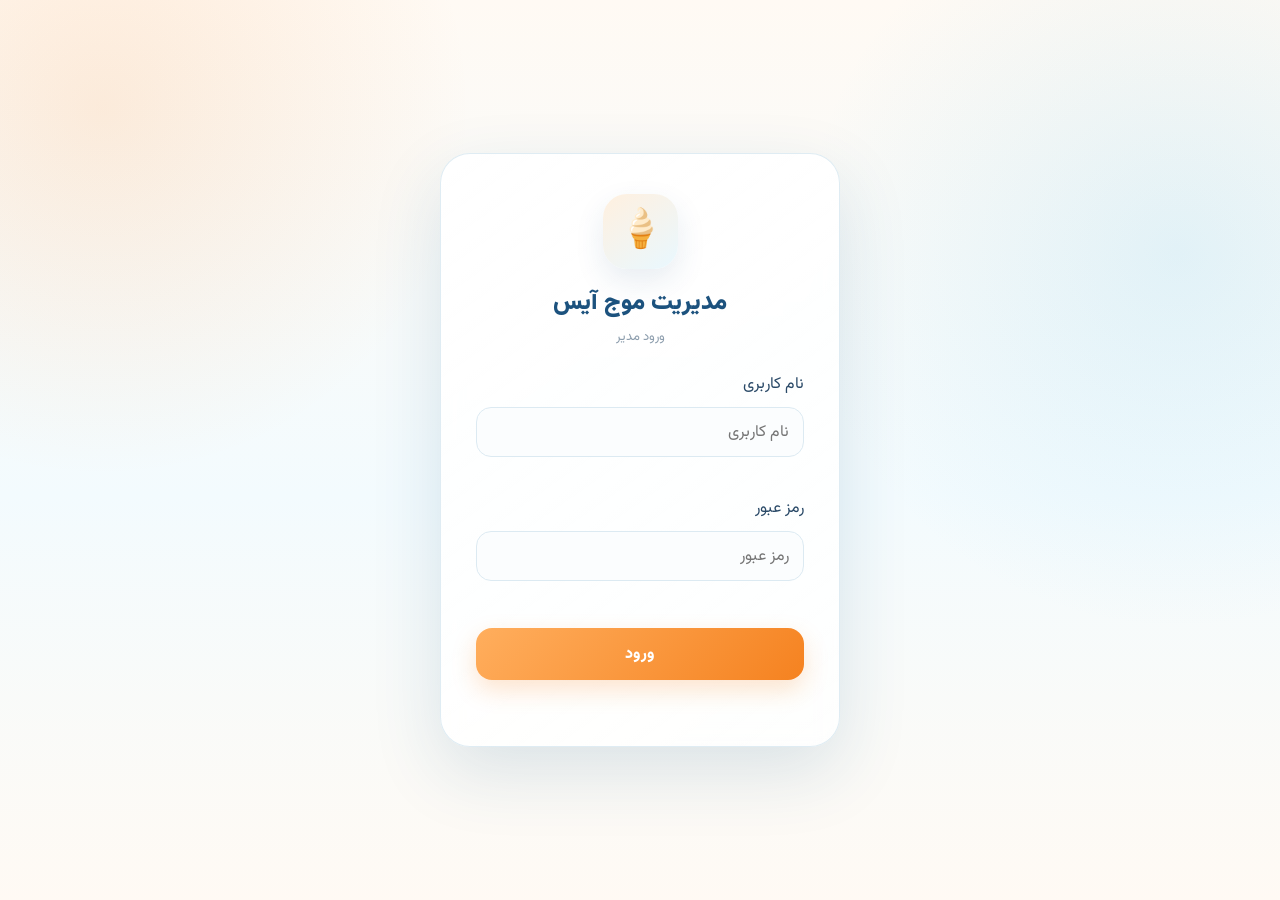
<file: admin.html>
<!DOCTYPE html>
<html lang="fa" dir="rtl">
  <head>
    <meta charset="utf-8" />
    <meta name="viewport" content="width=device-width,initial-scale=1" />
    <title>پنل مدیریت موج آیس</title>
    <link rel="stylesheet" href="admin.css" />
    <script src="data.js"></script>
    <script src="admin.js" defer></script>
  </head>
  <body>
    <div id="login" class="login">
      <form id="loginForm" novalidate>
        <div class="login-icon">🍦</div>
        <h1>مدیریت موج آیس</h1>
        <p>ورود مدیر</p>
        <label class="field"
          ><span>نام کاربری</span
          ><input
            id="user"
            placeholder="نام کاربری"
            autocomplete="username" /><small class="field-error"></small></label
        ><label class="field"
          ><span>رمز عبور</span
          ><input
            id="pass"
            type="password"
            placeholder="رمز عبور"
            autocomplete="current-password" /><small
            class="field-error"
          ></small></label
        ><button>ورود</button><small id="err"></small>
      </form>
    </div>
    <div id="app" class="hidden">
      <header>
        <b>🍦 پنل مدیریت موج آیس</b>
        <div>
          <a href="./index.html" target="_blank">مشاهده منو</a
          ><button id="logout">خروج</button>
        </div>
      </header>
      <main>
        <div class="heading">
          <div>
            <h1>مدیریت منو</h1>
            <p>افزودن، حذف، ویرایش آیتم‌ها و سربرگ‌ها</p>
          </div>
          <button id="addCat">＋ افزودن سربرگ</button>
        </div>
        <div id="stats" class="stats"></div>
        <div id="list"></div>
      </main>
    </div>
    <dialog id="catDialog">
      <form id="catForm" class="dialog-form">
        <div class="modal-icon">📁</div>
        <span class="mini-label">CATEGORY</span>
        <h2>سربرگ</h2>
        <p>نام و ایموجی دسته‌بندی را تنظیم کن.</p>
        <input type="hidden" id="catId" /><label class="field"
          >نام سربرگ<input id="catTitle" /><small
            class="field-error"
          ></small></label
        ><label class="field"
          >ایموجی<input id="catEmoji" maxlength="4" /><small
            class="field-error"
          ></small
        ></label>
        <div class="actions">
          <button type="button" class="cancel" onclick="catDialog.close()">
            انصراف</button
          ><button>ذخیره</button>
        </div>
      </form>
    </dialog>
    <dialog id="itemDialog">
      <form id="itemForm" class="dialog-form">
        <div class="modal-icon">🍨</div>
        <span class="mini-label">MENU ITEM</span>
        <h2>آیتم</h2>
        <p>اطلاعات محصول را مرتب وارد کن.</p>
        <input type="hidden" id="itemCat" /><input
          type="hidden"
          id="itemId"
        /><label class="field"
          >نام<input id="itemName" /><small class="field-error"></small></label
        ><label class="field"
          >توضیحات<input id="itemDesc" /><small
            class="field-error"
          ></small></label
        ><label class="field"
          >قیمت (تومان)<input id="itemPrice" type="number" min="0" /><small
            class="field-error"
          ></small
        ></label>


          <small class="field-error"></small> </label
        ><label class="field"
          >ایموجی (اختیاری)<input id="itemEmoji" maxlength="4" /><small
            class="field-error"
          ></small></label
        ><label class="field"
          >عکس محصول<input
            id="itemImage"
            placeholder="مثلاً images/waffle.jpg یا آدرس عکس" /><small
            class="field-error"
          ></small></label
        ><label class="file-label">
          <span class="file-icon">📷</span>

          <span class="file-content">
            <strong>انتخاب عکس محصول</strong>
            <small>برای انتخاب عکس کلیک کنید</small>
          </span>

          <span class="file-button">انتخاب عکس</span>

          <input id="itemImageFile" type="file" accept="image/*" />
        </label>

        <div class="upload-progress">
          <div id="progressBar"></div>
        </div>

        <div id="imagePreview" class="image-preview"></div>
        <div class="product-options">
          <label class="switch-row">
            <span> موجود است </span>

            <input id="itemStock" type="checkbox" checked />
          </label>

          <label class="switch-row">
            <span> 🔥 پرطرفدار </span>

            <input id="itemPopular" type="checkbox" />
          </label>

          <label class="field">
            درصد تخفیف

            <input
              id="itemDiscount"
              type="number"
              min="0"
              max="100"
              value="0"
            />

            <small class="field-error"></small>
          </label>
        </div>
        <div class="actions">
          <button type="button" class="cancel" onclick="itemDialog.close()">
            انصراف</button
          ><button>ذخیره</button>
        </div>
      </form>
    </dialog>
    <dialog id="confirmDialog" class="confirm-dialog">
      <div class="confirm-box">
        <div id="confirmIcon" class="confirm-icon">✓</div>
        <span id="confirmLabel" class="mini-label">CONFIRM</span>
        <h2 id="confirmTitle">تأیید عملیات</h2>
        <p id="confirmText">آیا از انجام این عملیات مطمئنی؟</p>
        <div class="actions">
          <button type="button" id="confirmCancel" class="cancel">انصراف</button
          ><button type="button" id="confirmOk">تأیید</button>
        </div>
      </div>
    </dialog>
  </body>
</html>
</file>
<file: admin.css>
@import url("https://fonts.googleapis.com/css2?family=Vazirmatn:wght@400;600;700;800;900&display=swap");

:root {
  --orange: #f58220;
  --orange-light: #ffae5d;

  --navy: #1c527e;
  --text: #294967;

  --gray: #8b9cac;

  --border: #dceaf2;

  --bg: radial-gradient(
      circle at 8% 12%,
      rgba(245, 130, 32, 0.13),
      transparent 26%
    ),
    radial-gradient(
      circle at 92% 28%,
      rgba(120, 201, 237, 0.18),
      transparent 28%
    ),
    linear-gradient(180deg, #fffaf4, #f3fbfe 55%, #fffaf4);
}

* {
  box-sizing: border-box;
}

body {
  margin: 0;
  min-height: 100vh;

  background: var(--bg);

  font-family: Vazirmatn, Tahoma;
  color: var(--text);
}

button,
input {
  font-family: inherit;
}

button {
  cursor: pointer;
}

.hidden {
  display: none !important;
}
/* =====================
      LOGIN SECTION
===================== */

.login {
  min-height: 100vh;

  display: grid;

  place-items: center;

  padding: 20px;
}

.login form {
  width: min(400px, 100%);

  padding: 40px 35px;

  border-radius: 30px;

  background: linear-gradient(
    145deg,
    rgba(255, 255, 255, 0.95),
    rgba(255, 255, 255, 0.82)
  );

  border: 1px solid rgba(220, 234, 242, 0.9);

  box-shadow: 0 25px 70px rgba(28, 82, 126, 0.14);

  backdrop-filter: blur(10px);

  animation: loginIn 0.65s ease both;
}

.login-icon {
  width: 75px;
  height: 75px;

  margin: 0 auto 15px;

  display: grid;

  place-items: center;

  border-radius: 24px;

  background: linear-gradient(145deg, #fff0df, #e9f8ff);

  font-size: 38px;

  box-shadow: 0 12px 30px rgba(28, 82, 126, 0.1);

  animation: floatIcon 4s ease-in-out infinite;
}

.login h1 {
  text-align: center;

  margin: 0 0 5px;

  font-size: 24px;

  font-weight: 900;

  color: var(--navy);
}

.login p {
  text-align: center;

  margin: 0 0 25px;

  font-size: 13px;

  color: var(--gray);
}

.login input {
  width: 100%;

  height: 50px;

  margin: 10px 0;

  padding: 0 14px;

  border-radius: 15px;

  border: 1px solid var(--border);

  background: #fbfdfe;

  outline: none;

  font: inherit;

  transition: 0.25s ease;
}

.login input:hover {
  border-color: #b9dced;
}

.login input:focus {
  border-color: #ffb06d;

  box-shadow: 0 0 0 4px rgba(245, 130, 32, 0.1);

  transform: translateY(-1px);
}

.login button {
  width: 100%;

  height: 52px;

  margin-top: 8px;

  border: 0;

  border-radius: 16px;

  background: linear-gradient(135deg, #ffad5c, #f58220);

  color: white;

  font-size: 16px;

  font-weight: 800;

  box-shadow: 0 12px 25px rgba(245, 130, 32, 0.25);

  transition: 0.25s ease;
}

.login button:hover {
  transform: translateY(-3px);

  box-shadow: 0 18px 35px rgba(245, 130, 32, 0.3);
}

.login small {
  display: block;

  height: 18px;

  margin-top: 8px;

  color: #d94848;
}
/* =====================
      ADMIN HEADER
===================== */

header {
  height: 82px;

  padding: 0 max(20px, 5%);

  display: flex;

  align-items: center;

  justify-content: space-between;

  position: sticky;

  top: 0;

  z-index: 10;

  background: rgba(255, 255, 255, 0.75);

  backdrop-filter: blur(14px);

  border-bottom: 1px solid rgba(220, 234, 242, 0.8);

  box-shadow: 0 8px 30px rgba(28, 82, 126, 0.06);

  animation: navIn 0.6s ease both;
}

header b {
  display: flex;

  align-items: center;

  gap: 8px;

  font-size: 17px;

  font-weight: 900;

  color: var(--navy);
}

header div {
  display: flex;

  align-items: center;

  gap: 10px;
}

header a,
header button {
  height: 42px;

  padding: 0 18px;

  display: flex;

  align-items: center;

  justify-content: center;

  border-radius: 14px;

  font: inherit;

  font-weight: 700;

  cursor: pointer;

  transition: 0.25s ease;
}

/* مشاهده منو */

header a {
  background: #f4fbfe;

  border: 1px solid #cde6f4;

  color: var(--navy);

  text-decoration: none;
}

/* خروج */

header button {
  background: #fff4ed;

  border: 1px solid #ffd2ad;

  color: var(--orange);
}

/* hover */

header a:hover {
  background: #eaf8fd;

  transform: translateY(-2px);
}

header button:hover {
  background: var(--orange);

  color: white;

  transform: translateY(-2px);

  box-shadow: 0 10px 25px rgba(245, 130, 32, 0.22);
}
/* =====================
      MAIN CONTENT
===================== */

main {
  width: min(1100px, 92%);

  margin: 35px auto;
}

/* =====================
      DASHBOARD HEADING
===================== */

.heading {
  display: flex;

  justify-content: space-between;

  align-items: center;

  padding: 25px 28px;

  margin-bottom: 25px;

  background: linear-gradient(145deg, #ffffff, #f8fcfe);

  border: 1px solid var(--border);

  border-radius: 26px;

  box-shadow: 0 12px 35px rgba(28, 82, 126, 0.06);

  animation: fadeUp 0.6s ease both;
}

.heading h1 {
  margin: 0;

  font-size: 26px;

  font-weight: 900;

  color: var(--navy);
}

.heading p {
  margin: 8px 0 0;

  color: var(--gray);

  font-size: 13px;
}

/* Add category button */

.heading > button {
  height: 48px;

  padding: 0 24px;

  border: 0;

  border-radius: 16px;

  background: linear-gradient(135deg, var(--orange-light), var(--orange));

  color: white;

  font-size: 14px;

  font-weight: 800;

  box-shadow: 0 10px 25px rgba(245, 130, 32, 0.2);

  transition: 0.25s ease;
}

.heading > button:hover {
  transform: translateY(-3px);

  box-shadow: 0 16px 35px rgba(245, 130, 32, 0.3);
}
/* =====================
      CATEGORY CARDS
===================== */

.card {
  background: linear-gradient(145deg, #ffffff, #fbfdff);

  border: 1px solid rgba(220, 234, 242, 0.9);

  border-radius: 26px;

  margin: 15px 0;

  overflow: hidden;

  box-shadow: 0 12px 35px rgba(28, 82, 126, 0.07);

  transition: 0.3s ease;

  animation: cardIn 0.5s ease both;
}

.card:hover {
  transform: translateY(-4px);

  box-shadow: 0 20px 45px rgba(28, 82, 126, 0.12);
}

/* CATEGORY HEADER */

.chead {
  padding: 18px 22px;

  display: flex;

  align-items: center;

  justify-content: space-between;

  background: linear-gradient(135deg, #fafdff, #ffffff);

  border-bottom: 1px solid #e8f1f5;
}

.cname {
  font-size: 18px;

  font-weight: 900;

  color: var(--navy);
}

/* CATEGORY BUTTONS */

.chead .small {
  height: 36px;

  padding: 0 14px;

  border-radius: 12px;

  border: 1px solid var(--border);

  background: white;

  font-weight: 700;

  transition: 0.25s ease;
}

.chead .small:hover {
  transform: translateY(-2px);

  border-color: #ffbd78;
}

/* ADD ITEM */

.add {
  margin: 12px 15px;

  padding: 10px 16px;

  border-radius: 14px;

  border: 1px dashed #a9d9ed;

  background: #f4fbfe;

  color: var(--navy);

  font-weight: 700;

  transition: 0.25s ease;
}

.add:hover {
  transform: translateY(-2px);

  background: #eaf8fd;

  box-shadow: 0 8px 20px rgba(120, 201, 237, 0.25);
}
/* =====================
      MENU ITEMS
===================== */

.items {
  padding: 10px 18px;
}

/* ITEM ROW */

.item {
  display: grid;

  grid-template-columns: 55px 1fr auto;

  gap: 15px;

  align-items: center;

  padding: 15px 5px;

  border-bottom: 1px solid #eef4f7;

  transition: 0.25s ease;
}

.item:hover {
  background: #fbfdff;

  transform: translateX(-3px);
}

.item:last-child {
  border-bottom: 0;
}

.item:hover {
  transform: translateX(-3px);
}

/* IMAGE / EMOJI BOX */

.emoji {
  width: 55px;

  height: 55px;

  border-radius: 16px;

  background: #fff3e6;

  overflow: hidden;

  box-shadow: 0 6px 18px rgba(28, 82, 126, 0.12);
}

.emoji img {
  width: 100%;

  height: 100%;

  object-fit: cover;

  border-radius: inherit;
}

/* TEXT */

.product-info {
  display: flex;

  flex-direction: column;

  gap: 5px;
}

.name {
  font-size: 15px;

  font-weight: 900;

  color: #1c527e;
}

.desc {
  font-size: 12px;

  color: #8b9cac;
}

/* PRICE */

.price {
  background: #fff1e5;

  color: #f58220;

  padding: 7px 12px;

  border-radius: 12px;

  font-weight: 900;

  white-space: nowrap;
}
/* =====================
      BUTTON SYSTEM
===================== */

button,
a {
  font-family: inherit;

  transition: 0.25s ease;
}

/* PRIMARY BUTTON */

.primary,
.login button,
.heading > button,
.actions button:not(.cancel) {
  border: 0;

  background: linear-gradient(135deg, var(--orange-light), var(--orange));

  color: white;

  font-weight: 800;

  box-shadow: 0 10px 25px rgba(245, 130, 32, 0.22);
}

.primary:hover,
.login button:hover,
.heading > button:hover,
.actions button:not(.cancel):hover {
  transform: translateY(-3px);

  box-shadow: 0 16px 35px rgba(245, 130, 32, 0.3);
}

/* SMALL ACTION BUTTONS */

.small {
  height: 36px;

  padding: 0 14px;

  border-radius: 12px;

  border: 1px solid var(--border);

  background: white;

  color: var(--text);

  font-weight: 700;
}

.small:hover {
  transform: translateY(-2px);

  border-color: #ffbd78;
}

/* DELETE */

.danger {
  color: #d94848;
}

.danger:hover {
  background: #fff4f4;

  border-color: #f2b0b0;
}

/* CANCEL */

.cancel {
  padding: 10px 20px;

  border-radius: 12px;

  border: 1px solid var(--border);

  background: white;

  color: var(--text);

  font-weight: 700;
}

.cancel:hover {
  background: #f8fcfe;

  transform: translateY(-2px);
}

/* ADD ITEM */

.add {
  display: inline-flex;

  align-items: center;

  justify-content: center;

  gap: 6px;

  border-radius: 14px;

  border: 1px dashed #a9d9ed;

  background: #f4fbfe;

  color: var(--navy);

  font-weight: 800;
}

.add:hover {
  transform: translateY(-2px);

  background: #eaf8fd;
}
/* =====================
      MODALS
===================== */

dialog {
  width: min(430px, 92%);

  padding: 0;

  border: 0;

  border-radius: 24px;

  overflow: hidden;

  box-shadow: 0 25px 80px rgba(23, 60, 82, 0.25);

  opacity: 0;

  transform: translateY(18px) scale(0.96);

  transition: opacity 0.25s ease, transform 0.25s ease;
}

dialog[open] {
  opacity: 1;

  transform: none;
}

dialog::backdrop {
  background: rgba(23, 60, 82, 0.3);

  backdrop-filter: blur(7px);
}

/* FORM */

.dialog-form {
  position: relative;

  padding: 30px;

  background: white;

  border-radius: 24px;

  overflow: hidden;
}

/* decorative circle */

.dialog-form::before {
  content: "";

  position: absolute;

  width: 130px;

  height: 130px;

  left: -60px;

  top: -60px;

  border-radius: 50%;

  background: rgba(245, 130, 32, 0.1);
}

/* ICON */

.modal-icon {
  width: 50px;

  height: 50px;

  display: grid;

  place-items: center;

  margin-bottom: 12px;

  border-radius: 16px;

  background: linear-gradient(145deg, #fff0df, #e8f9ff);

  font-size: 24px;
}

.mini-label {
  font-size: 10px;

  letter-spacing: 2px;

  font-weight: 800;

  color: #ef7b27;
}

.dialog-form h2 {
  margin: 6px 0;

  color: var(--navy);

  font-size: 22px;
}

.dialog-form > p {
  margin: 0 0 18px;

  color: var(--gray);

  font-size: 12px;
}

/* INPUTS */

.dialog-form input {
  width: 100%;

  height: 48px;

  margin: 10px 0;

  padding: 0 14px;

  border-radius: 14px;

  border: 1px solid var(--border);

  background: #fbfdfe;

  outline: none;

  font: inherit;

  transition: 0.25s ease;
}

.dialog-form input:focus {
  border-color: #ffb06d;

  box-shadow: 0 0 0 4px rgba(245, 130, 32, 0.1);

  transform: translateY(-1px);
}

/* LABEL */

.dialog-form label {
  font-size: 12px;

  font-weight: 700;
}
/* =====================
      IMAGE UPLOAD
===================== */

.file-label {
  position: relative;

  display: flex;

  align-items: center;

  gap: 12px;

  padding: 14px 16px;

  margin-top: 12px;

  border: 1.5px dashed #cfe6f2;

  border-radius: 16px;

  background: #fafdfd;

  cursor: pointer;

  transition: 0.25s ease;
}

.file-label:hover {
  border-color: var(--orange);

  background: #fff8f0;
}

/* CAMERA ICON */

.file-icon {
  width: 44px;

  height: 44px;

  flex-shrink: 0;

  display: grid;

  place-items: center;

  border-radius: 13px;

  background: linear-gradient(145deg, #fff0df, #e8f9ff);

  font-size: 22px;
}

/* TEXT */

.file-content {
  flex: 1;

  display: flex;

  flex-direction: column;

  gap: 3px;
}

.file-content strong {
  color: #333;

  font-size: 14px;
}

.file-content small {
  color: #999;

  font-size: 11px;
}

/* BUTTON */

.file-button {
  padding: 9px 15px;

  border-radius: 10px;

  background: var(--orange);

  color: white;

  font-size: 12px;

  font-weight: 800;

  white-space: nowrap;
}

/* HIDDEN INPUT */

.file-label input[type="file"] {
  position: absolute;

  inset: 0;

  width: 100%;

  height: 100%;

  opacity: 0;

  cursor: pointer;
}

/* PREVIEW */

.image-preview {
  margin-top: 12px;

  border-radius: 14px;

  overflow: hidden;
}

.image-preview img {
  width: 100%;

  max-height: 180px;

  display: block;

  object-fit: cover;

  border-radius: 14px;

  box-shadow: 0 10px 25px rgba(28, 82, 126, 0.12);
}

/* PROGRESS */

.upload-progress {
  width: 100%;

  height: 10px;

  margin: 12px 0;

  background: #e5edf2;

  border-radius: 20px;

  overflow: hidden;
}

#progressBar {
  width: 0%;

  height: 100%;

  background: linear-gradient(90deg, #ffb06d, var(--orange));

  border-radius: inherit;

  transition: width 0.25s ease;
}
/* =====================
      VALIDATION
===================== */

.field {
  display: block;

  position: relative;
}

.field-error {
  display: block;

  min-height: 18px;

  margin-top: -4px;

  margin-bottom: 3px;

  color: #d94848;

  font-size: 11px;

  font-weight: 700;

  opacity: 0;

  transform: translateY(-4px);

  transition: 0.2s ease;
}

.field.invalid .field-error {
  opacity: 1;

  transform: none;
}

.field.invalid input {
  border-color: #e45b5b !important;

  background: #fff8f8;

  box-shadow: 0 0 0 4px rgba(217, 72, 72, 0.08);

  animation: errorPulse 0.28s ease;
}

.shake {
  animation: shake 0.35s ease;
}

/* =====================
      CONFIRM MODAL
===================== */

.confirm-dialog {
  width: min(430px, 92%);

  border-radius: 24px;
}

.confirm-box {
  padding: 30px;

  text-align: center;

  background: linear-gradient(145deg, #fff, #f8fcfe);
}

.confirm-icon {
  width: 58px;

  height: 58px;

  margin: 0 auto 12px;

  display: grid;

  place-items: center;

  border-radius: 18px;

  background: linear-gradient(145deg, #fff0df, #e7f8ff);

  color: var(--orange);

  font-size: 27px;

  font-weight: 900;

  box-shadow: 0 10px 25px rgba(28, 82, 126, 0.08);

  animation: floatIcon 3s ease-in-out infinite;
}

.confirm-box h2 {
  margin: 7px 0;

  color: var(--navy);
}

.confirm-box p {
  max-width: 330px;

  margin: 0 auto 18px;

  color: #8293a2;

  font-size: 12px;

  line-height: 1.9;
}

.confirm-box .actions {
  justify-content: center;
}

#confirmOk {
  padding: 10px 24px;

  border: 0;

  border-radius: 11px;

  background: var(--orange);

  color: white;

  font-weight: 800;

  box-shadow: 0 9px 20px rgba(245, 130, 32, 0.2);
}

#confirmOk:hover {
  transform: translateY(-2px);
}

#confirmOk.confirm-danger {
  background: #d94848;

  box-shadow: 0 9px 20px rgba(217, 72, 72, 0.18);
}
/* =====================
      ANIMATIONS
===================== */

@keyframes loginIn {
  from {
    opacity: 0;

    transform: translateY(18px) scale(0.97);
  }

  to {
    opacity: 1;

    transform: none;
  }
}

@keyframes navIn {
  from {
    opacity: 0;

    transform: translateY(-12px);
  }

  to {
    opacity: 1;

    transform: none;
  }
}

@keyframes fadeUp {
  from {
    opacity: 0;

    transform: translateY(13px);
  }

  to {
    opacity: 1;

    transform: none;
  }
}

@keyframes cardIn {
  from {
    opacity: 0;

    transform: translateY(12px) scale(0.985);
  }

  to {
    opacity: 1;

    transform: none;
  }
}

@keyframes floatIcon {
  50% {
    transform: translateY(-5px);
  }
}

@keyframes errorPulse {
  50% {
    transform: translateX(3px);
  }

  to {
    transform: none;
  }
}

@keyframes shake {
  25% {
    transform: translateX(5px);
  }

  50% {
    transform: translateX(-5px);
  }

  75% {
    transform: translateX(3px);
  }

  to {
    transform: none;
  }
}

@keyframes confirmIn {
  from {
    opacity: 0;

    transform: translateY(16px) scale(0.95);
  }

  to {
    opacity: 1;

    transform: none;
  }
}
/* =====================
      RESPONSIVE
===================== */
/* =========================
   DIALOG
========================= */

dialog {
  border: none;
  border-radius: 28px;
  overflow: hidden;
}

.dialog-form .actions button {
  border-radius: 16px;
  overflow: hidden;
}

/* =========================
   TABLET / MOBILE
========================= */

@media (max-width: 650px) {
  /* ITEMS */

  .item {
    display: flex;
    flex-direction: column;
    align-items: stretch;
    gap: 12px;
    overflow: visible;
  }

  .item .emoji {
    align-self: flex-end;
  }

  .item .price {
    width: 100%;
    text-align: right;
    margin-top: 5px;
  }

  .item .badges {
    width: 100%;
    display: flex;
    flex-wrap: wrap;
    justify-content: flex-start;
    gap: 6px;
    margin-top: 8px;
  }

  .item .buttons {
    width: 100%;
    display: flex;
    justify-content: flex-start;
    gap: 8px;
    margin-top: 10px;
    position: static;
  }

  /* CATEGORY */

  .chead {
    padding: 15px;
    gap: 10px;
    flex-wrap: wrap;
  }

  .cname {
    font-size: 16px;
  }

  /* HEADER */

  header {
    height: auto;
    min-height: 75px;
    padding: 15px 18px;
    flex-direction: column;
    align-items: stretch;
    gap: 12px;
  }

  header a,
  header button {
    flex: 1;
    height: 40px;
    padding: 0 10px;
    font-size: 13px;
  }

  /* MAIN */

  main {
    width: 94%;
    margin: 20px auto;
  }

  .heading {
    flex-direction: column;
    align-items: stretch;
    gap: 15px;
    padding: 20px;
  }

  .heading h1 {
    font-size: 22px;
  }

  .heading > button {
    width: 100%;
  }

  /* MODAL */

  dialog {
    width: 94%;
  }

  .dialog-form {
    padding: 22px;
  }

  .dialog-form .actions {
    flex-direction: row;
  }

  .dialog-form .actions button {
    width: auto;
  }
}

/* =========================
   SMALL MOBILE
========================= */

@media (max-width: 600px) {
  #itemDialog {
    width: 90vw;
    max-width: 90vw;
    max-height: 85vh;
    padding: 0;
    margin: auto;
  }

  #itemDialog .dialog-form {
    max-height: 85vh;
    overflow-y: auto;
    padding: 20px;
  }

  .item .buttons,
  .item button,
  .add {
    position: relative;
    z-index: 20;
    pointer-events: auto;
  }

  .stats {
    grid-template-columns: repeat(2, 1fr);
  }

  .emoji {
    width: 45px;
    height: 45px;
  }

  .file-label {
    flex-wrap: wrap;
  }

  .file-button {
    width: 100%;
    text-align: center;
  }
}
/* =====================
   ITEM DIALOG SCROLL FIX
===================== */

#itemDialog {
  max-height: 90vh;
}

#itemDialog .dialog-form {
  max-height: 90vh;
  overflow-y: auto;
  scrollbar-width: none; /* Firefox */
  -ms-overflow-style: none; /* IE */
}

/* Mobile */

/* =====================
   MODAL BUTTONS NORMAL FIX
===================== */

#itemDialog .dialog-form {
  padding-bottom: 25px;
}

#itemDialog .actions {
  position: static;

  display: flex;

  justify-content: flex-end;

  gap: 12px;

  margin-top: 25px;

  padding-top: 15px;

  border-top: 1px solid #eef4f7;
}

#itemDialog .actions button {
  height: 44px;

  min-width: 110px;

  border-radius: 14px;

  font-size: 14px;
}
.product-options {
  margin-top: 15px;

  padding: 15px;

  background: #f8fcfe;

  border-radius: 18px;

  border: 1px solid #e1edf4;
}

.switch-row {
  display: flex;

  justify-content: space-between;

  align-items: center;

  padding: 10px 0;

  font-size: 13px;

  font-weight: 700;
}

.switch-row input {
  width: 20px;

  height: 20px;

  accent-color: #f58220;
}

.product-options .field input {
  margin-top: 8px;
}
.product-options {
  display: flex;
  flex-direction: column;
  gap: 10px;
  margin-top: 12px;
}

.switch-row {
  display: flex;
  align-items: center;
  justify-content: space-between;
  padding: 10px 12px;
  border: 1px solid #e6edf3;
  border-radius: 12px;
  background: #f8fbfd;
  cursor: pointer;
  font-size: 13px;
  font-weight: 700;
}

.switch-row input {
  width: 18px;
  height: 18px;
  cursor: pointer;
  accent-color: #f58220;
}

.product-options .field {
  margin-top: 2px;
}
.badges {
  display: flex;
  align-items: center;
  flex-wrap: wrap;
  gap: 6px;
  margin-top: 6px;
}

.badge {
  display: inline-flex;
  align-items: center;
  padding: 5px 9px;
  border-radius: 999px;
  font-size: 11px;
  font-weight: 800;
  white-space: nowrap;
}

.badge.stock {
  background: #e9f8ef;
  color: #23834a;
}

.badge.out {
  background: #fdecec;
  color: #c53b3b;
}

.badge.popular {
  background: #fff3df;
  color: #c87500;
}

.badge.discount {
  background: #f1eaff;
  color: #7046b8;
}
.old-price {
  display: block;
  color: #9aa5ad;
  font-size: 11px;
  font-weight: 600;
  text-decoration: line-through;
  margin-bottom: 3px;
}

.new-price {
  display: block;
  color: #f58220;
  font-size: 14px;
  font-weight: 900;
}

.free-price {
  display: inline-block;
  color: #23834a;
  font-size: 15px;
  font-weight: 900;
}
.stats {
  display: grid;
  grid-template-columns: repeat(5, 1fr);
  gap: 14px;
  margin: 25px 0;
}

.stat-card {
  background: linear-gradient(145deg, #ffffff, #f8fcff);

  border: 1px solid rgba(220, 234, 242, 0.8);
  border-radius: 22px;

  padding: 18px 12px;

  text-align: center;

  box-shadow: 0 8px 25px rgba(28, 82, 126, 0.06);

  display: flex;
  flex-direction: column;
  gap: 6px;

  transition: 0.3s ease;
}

.stat-card:hover {
  transform: translateY(-4px);
}

.stat-card b {
  font-size: 26px;
  color: #1c527e;
}

.stat-card span {
  font-size: 13px;
  color: #657786;
  font-weight: 700;
}

dialog {
  max-width: 90%;
  max-height: 90vh;
  overflow-y: auto;
  -webkit-overflow-scrolling: touch;
}
dialog::backdrop {
  background: rgba(0, 0, 0, 0.35);
}
.dialog-form .actions {
  display: flex;
  gap: 10px;
  justify-content: flex-end;
  margin-top: 20px;
}

.dialog-form .actions button {
  flex: 1;
}
</file>
